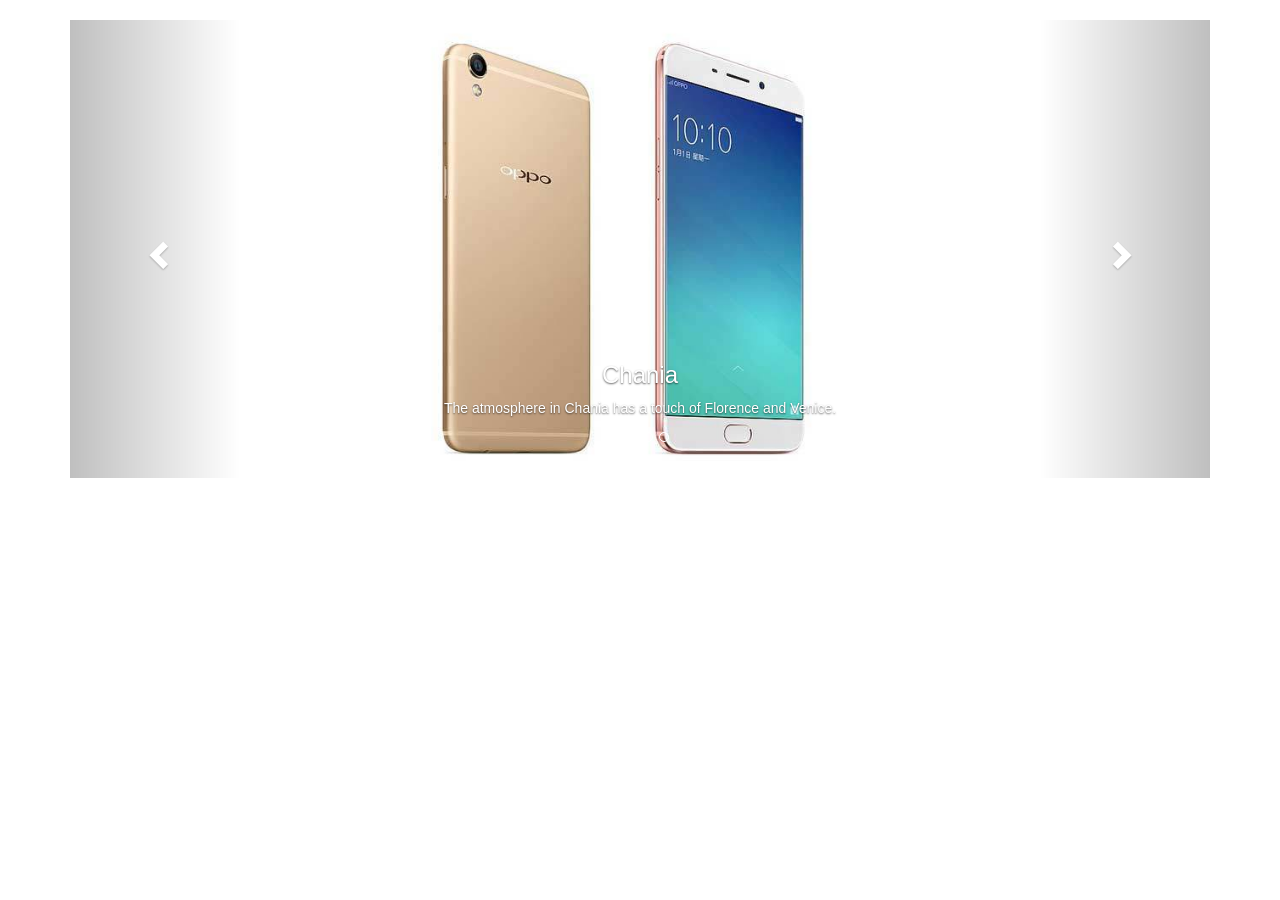
<file: Retail_App/WebContent/Carousel .html>
<!DOCTYPE html>
<html>
<head>
<meta charset="ISO-8859-1">
<title>Insert title here</title>

<meta charset="utf-8">
  <meta name="viewport" content="width=device-width, initial-scale=1">
  <link rel="stylesheet" href="https://maxcdn.bootstrapcdn.com/bootstrap/3.3.7/css/bootstrap.min.css">
  <script src="https://ajax.googleapis.com/ajax/libs/jquery/1.12.4/jquery.min.js"></script>
  <script src="https://maxcdn.bootstrapcdn.com/bootstrap/3.3.7/js/bootstrap.min.js"></script>
  <style>
  .carousel-inner > .item > img,
  .carousel-inner > .item > a > img {
      width: 70%;
      margin: auto;
  }
  </style>
</head>
<body>

<div class="container">
  <br>
  <div id="myCarousel" class="carousel slide" data-ride="carousel">
    <!-- Indicators -->
    <ol class="carousel-indicators">
      <li data-target="#myCarousel" data-slide-to="0" class="active"></li>
      <li data-target="#myCarousel" data-slide-to="1"></li>
      <li data-target="#myCarousel" data-slide-to="2"></li>
      <li data-target="#myCarousel" data-slide-to="3"></li>
    </ol>

    <!-- Wrapper for slides -->
    <div class="carousel-inner" role="listbox">

      <div class="item active">
        <img src="image/oppo.png" alt="Chania" width="460" height="345">
        <div class="carousel-caption">
          <h3>Chania</h3>
          <p>The atmosphere in Chania has a touch of Florence and Venice.</p>
        </div>
      </div>

      <div class="item">
        <img src="image/LeEcoMax.png" alt="Chania" width="460" height="345">
        <div class="carousel-caption">
          <h3>Chania</h3>
          <p>The atmosphere in Chania has a touch of Florence and Venice.</p>
        </div>
      </div>
    
      <div class="item">
        <img src="image/iphone.jpg" alt="Flower" width="460" height="345">
        <div class="carousel-caption">
          <h3>Flowers</h3>
          <p>Beatiful flowers in Kolymbari, Crete.</p>
        </div>
      </div>

      <div class="item">
        <img src="image/mobile1.png" alt="Flower" width="460" height="345">
        <div class="carousel-caption">
          <h3>Flowers</h3>
          <p>Beatiful flowers in Kolymbari, Crete.</p>
        </div>
      </div>
  
    </div>

    <!-- Left and right controls -->
    <a class="left carousel-control" href="#myCarousel" role="button" data-slide="prev">
      <span class="glyphicon glyphicon-chevron-left" aria-hidden="true"></span>
      <span class="sr-only">Previous</span>
    </a>
    <a class="right carousel-control" href="#myCarousel" role="button" data-slide="next">
      <span class="glyphicon glyphicon-chevron-right" aria-hidden="true"></span>
      <span class="sr-only">Next</span>
    </a>
  </div>
</div>
</body>
</html>
</file>
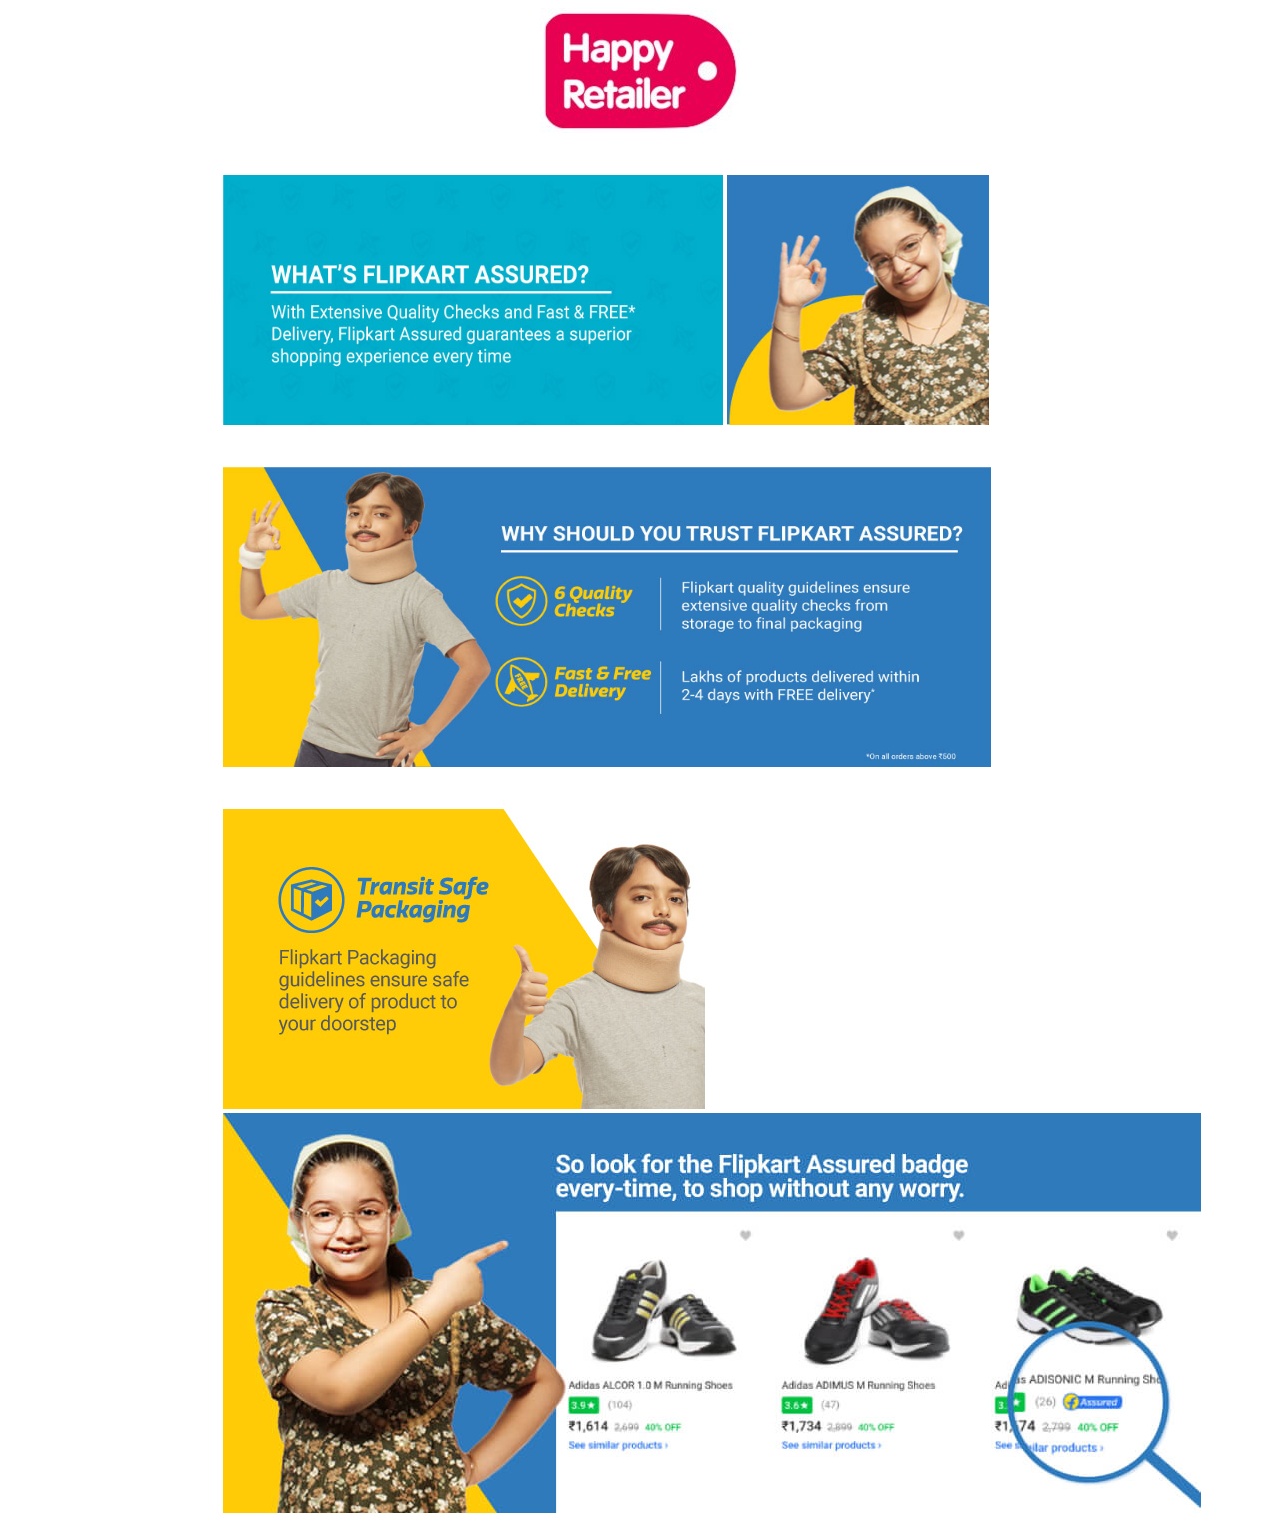
<file: Retail_App/WebContent/fAssured.html>
<!DOCTYPE html>
<html>
<head>
<meta charset="ISO-8859-1">
<title>Insert title here</title>
<link href="css/style.css" rel="stylesheet" type="text/css">
</head>
<body>
<div ng-controller="assuredCtrl">
<div align="center">
<img alt="" src="image/happy-reatiler.png">
</div>
<div class="display-retailer-images">
   <img alt="" src="image/flipkart-ass.png" width="500px" height="250px">
   <img alt="" src="image/happy-girls-img.jpg" height="250px">
</div>
<div class="display-retailer-images">
   <img alt="" src="image/flipkart-trust-img.jpg" width="768px" height="300px">
</div>
<div class="display-retailer-images">
    <img alt="" src="image/assured-seller1.pmg.jpg">
    <img alt="" src="image/assured-without=worry.jpg" >
</div>
</div>


</body>
</html>
</file>
<file: Retail_App/WebContent/css/style.css>
@CHARSET "ISO-8859-1";


.header
{
	background: #2874f0;
	position: fixed;
	z-index: 700;
	left: 0;
	right: 0;
}
.menu
{
	text-align: right;
	margin-top: 5px;
	width: 100%;
	
}
.menu ul
{
	padding: 0px;
	margin: 0px;
}
.menu ul a
{
	text-decoration: none;
	color: white;
	
}
.menu ul li
{
	display: inline-block;
	text-decoration: none;
	width: 8%;
    text-align: center;
    padding: 5px 0px;
}
.textBox
{
	border: 1px solid #999;
	outline: 0;
	height: 52px;
	background-repeat: no-repeat; 
	font-size: 15px;
	margin-top: 7px;
	padding: 0px 15px;
    width: 750px;
    color: black;
}
.mainMenu
{
	margin-left:5%;
	margin-right:5%;
	display: inline-block;
	margin-top: 5px;
	width: 90%;
}
.mainMenu ul {
	list-style: none;
	text-align: center;
	margin-bottom: 0px;
	padding: 0;
	z-index: 500;
}
.mainMenu ul li {
	/* background-color: #03A9F4; */
	/* border-bottom: 1px solid #c0c0c0; */
	width: 15%;
	height: 35px;
	line-height: 35px;
	text-align: center;
	float: left;
	position: relative;
}

.sub-menu{
	background: white;
}
.sub-menu li {
	width: 100% !important;
}
.mainMenu ul li a {
	text-decoration: none;
	color: white;
	display: block;
}

.mainMenu ul.sub-menu li a {
	text-decoration: none;
    color: #cccccc;
    display: block;
    text-align: center;
}

.mainMenu ul li a:hover {
	background-color: #ffffff;
	color: #1F729A;
}

.mainMenu ul ul {
	position: absolute;
	display: none;
}

.mainMenu ul li:hover>ul {
	display: block;
}
.sub-menu ul li a
{
	color: black;
}

.app-header {
	padding:10px;
	border-bottom: 1px solid #c0c0c0;
	background-size: 100% auto;
	background-position: center top;
	background-attachment: fixed;
	font-size: 17px;
	color: white;
	font-weight: bold;
	background-color: #2874f0;
	display: table;
    width: 100%;
    height: 60px;
}

.app-header h1
{
	text-align: center;
	color: white;
	font-size: 40px;
	margin: 0px;
	padding: 0px;
	display: table-cell;
    vertical-align: middle;
    width: 15%;
}

.app-icon{
	width: 60px;
	height: 60px;
	border-radius: 50%;
	background: white;
	display: table-cell;
    vertical-align: middle;
}

#footer
{
	background-color: #e4e4e4;
	width: 100%;
	padding-top: 5px;
	padding-bottom: 5px;
	margin-top: 5px;
	
}
#footer ul li 
{
	display:inline-block;
	width: 11.11%;
}
#footer ul li a
{
	color: black;
}
/*  .loginForm
{
	margin-left:10%;
	
}  */

/* form {
    border: 3px solid #f1f1f1;
} */
/* input[type=text], input[type=password]
 {
     width: 400px;
     padding: 12px 20px;
     display: inline-block;
     border: 1px solid #ccc;
     box-sizing: border-box;
 } */
 
  button {
	background-color: #2874f0;
	color: white;
	padding: 14px 19px;
	margin: 8px 0;
	border: none;
	cursor: pointer;
	
} 
/* .buttons
{
	 margin-top:5px;
	display: inline-block;
	margin-left: 5%;
	color: white;
	
}  */

.buttons
{
	margin-left: 5%;
	color: white;
	
}
.button1 {
	margin-top: 7px;
	width: 162px;
	height:35px;
	margin-left: 5%;
	padding-bottom:5px;
	padding-top:6px;
	color: white;
	
}
.main-image-box {
	width:800px;
	height:300px;
	margin-bottom: 5px;
	background-repeat: no-repeat;
	background-size: 100% auto;
	background-position: center top;
	background-attachment: fixed;
	margin-left: 3%;
}	

.loading { 
	border:1px solid #ddd;
	 padding:20px; 
	 margin:40px 5px;
	  width:80px;
	  }
.contact_us_label {
	width: 19%;
	text-align: right;
}
.contact_us_text {
	width: 40%;
	text-align: left;
}
.container {
	padding-left: 0px !important;
	padding-right: 0px !important;
}
.contact_us_mandatory_text {
	width: 3%;
	text-align: left;
}
.contact_us_text input, textarea {
	border: 1px solid grey;
}
.contact_us_error {
	width: 40%;
}	  
#sub-content {
    padding: 5% 10%;
    background: white;
}

.heading h4
{
	color: blue;
	/* font-size: 17px; */
	font: italic;
	text-align: center;
}
/* .container
{
	
    background: hsla(183, 100%, 42%, 0.26);
} */
./* text
{
	width: 700px;
} */

.mobile p
{
	font-size: 12px;
}
.footwear p
{
	font-size: 12px;
}
.women p
{
	font-size: 12px;
}

.red {
  border: solid 1px red;
}
.main_div
{
	margin-left: 2%;
	margin-right: 2%;
	
}
.app-header1 {
	padding:5px;
	border-bottom: 1px solid #c0c0c0;
	/* background-image: url("../images/oil.jpg"); */
	/* background-repeat: no-repeat; */
	background-size: 100% auto;
	background-position: center top;
	background-attachment: fixed;
	font-size: 17px;
	color: white;
	font-weight: bold;
	background-color: #31708f;
}

.app-header1 h1
{
	text-align: center;
	color: white;
	font-size: 40px;
	
}
.sign
{
	margin-left: 30%;
}
#pop
{
	
   width: 100%;
   height: 100%;
   position: fixed;
   z-index: 700;
   bottom: 0;
   padding: 10px;
   background: rgba(16, 12, 12, 0.49);
   
}

.login-form{
	background: white;
    width: 400px;
    margin: 0 auto;
    padding: 50px 50px;
    overflow: hidden;
    display: inline-block;
    height: 100%;
}
/* input[type=text], input[type=password] {
	width: 200px;
	height: 30px;
	padding: 12px 20px;
	margin: 8px 0;
	display: inline-block;
	border: 1px solid #ccc;
	box-sizing: border-box;
} */
.btn-primary
{
	background: #fb641b !important;
	border: none !important;
}

.btn-block
{
	width: 300px !important;
}
.signBtn
{
	
	border: none;
	color: #2874f0;
	background-color: #eee;
	margin-top: 16px;
	width: 300px;
	font-weight: bold;
	
}
.text
{
	border-bottom: 1px solid #e0e0e0;
	width: 300px;
	padding: 10px;
    padding-right: 70px;
    margin-bottom: 10px;
}

.password-container{
	position: relative;
}
.forgotLink
{
	right: 10px;
    top: 10px;
    position: absolute;
    font-weight: bold;
	
}
.accountRecover
{
	
    bottom: 16px;
    padding-right: 17px;
    margin-top: 30%;
    font-size: 12px;
}
.login-container{
	width: 100%;
    height: 80%;
    text-align: center;
    max-height: 500px;
}
.sideDiv
{
	background-color: #2874f0;
	height: 100%;
	width: 250px;
	display: inline-block;
	vertical-align: top;
	padding: 40px 35px;
}
/* .loginName
{
	font-size: 29px;
} */

.cancel
{
	display: inline-block;
	color: white;
	vertical-align: top;
	background: transparent;
	font-size: 30px;
	
}
.subdiv
{
	position: absolute;
}

.loginName
{
	font-size: 29px;
	font-weight:bold;
    color: white;
   
}
.info
{
	font-size: 18px;
	color: white;
	display: inline-block;
	margin-top: 16px;
}
.retailApp
{
	margin-top: 60%;
}

.input-error{
	border: 1px solid red;
}
.img-box
{
	/* width:200px;
	height: 120px; */
	width: 250px;
	height: 200px; 
	-webkit-transition: all 0.3s ease-out;
	-moz-transition: all 0.3s ease-out;
	-o-transition: all 0.3s ease-out;
	transition: all 0.3s ease-out;
}
.img-box:HOVER
{
	-moz-transform: scale(1.1);
	-webkit-transform: scale(1.1);
	-o-transform: scale(1.1);
	-ms-transform: scale(1.1);
	transform: scale(1.1);
}

.display-product-info
{
	/* width:16.66%;
	height: 250px; */
	display: inline-block;
	 /* width:530px;
    height:210px */;
    margin: 5px 20px;
}

.display-product-info h4{
	font-size: 14px;
    font-weight: 500;
    margin-top: 15px;
}
.medium{
	font-size: 18px;
    font-weight: 500;
    padding-top: 4px;
}
.display-scroll
{
	border: none;
    overflow-x: hidden;
    overflow-y: hidden;
    width: 100%;
    display: inline-block;
}
.product-container-main{
	height: 390px;
	position: relative;
	background: #ffffff;
	margin: 10px;
}
.product-header{
	padding: 10px;
	display: inline-block;
}
.arrow{
	font-size: 30px;
    display: inline-block;
    text-align: center;
    position: absolute;
    top: 40%;
    padding: 10px;
    background: #2874f0;
    color: black;
    z-index: 10;
   
}
.left{
	left: 0;
	border-radius: 0 4px 4px 0;
}
.right{
	right: 0;
	border-radius: 4px 0px 0px 4px;
}
.product-item{
	text-align: center;
    list-style: none;
}
.original-price
{
	text-decoration: line-through;
	font-weight: bold;
	margin-left: 2%;
}
.offer-price
{
	color: #16be48;
	margin-left: 2%;
}
.product-title
{
	font-weight: bold;
	margin-left: 2%;
}
.Hurru-up
{
	color: rgba(76, 70, 70, 0.86);
	font-size: 30px;
	font-weight: bold;
}
.display-information
{
	width: 100%;
	display: inline-flex;
	padding: 0px;
	
}
#slides_control > div
{
	 height: 200px;
}
.img
{
	 margin:auto;
     width: 400px;
}
#slides_control {
  position:absolute;
  width: 400px;
  left:50%;
  top:20px;
 margin-left:-200px;
}
.display-selling-information
{
	/* padding-top:2%; */
	width: 100%;
	display: inline-flex;
}

.display-selling-scroll
{
	margin-top: 2%;
	 overflow-x: scroll;
    overflow-y: hidden;
    width: 1200px;
}
.main-view{
	background: rgba(238, 238, 238, 0.26);

}
.searchBox-button
{
	/* width:5%; */
	background-color: #ffe11b;
	color: black;
	font-weight: 500;
}
.cart 
{
	background-color: #2469d9;
    box-shadow: 0 2px 4px 0 rgba(0,0,0,.23),inset 1px 1px 0 0 hsla(0,0%,100%,.2);
    padding: 10px 0;
    text-align: center;
    height: 41px;
    border-radius: 2px;
    font-weight: 500;
    margin-top: 5px;
    width: 150px;
    color: white;
    font-size:15px;
    font-weight:bold;
    margin-left: 2%;
   
   
}

.cart-show
{
	height: 16px;
	width: 16px;
	vertical-align: middle;
	padding: 2px 4px;
}
.cart-show-icon
{
	background-color: rgba(0,0,0,.1);
	    padding: 3px 6px;
	    height: 160px;
	    padding-right: 5px;
}
.retail-footer
{
	background-color: gray;
}
.retail-footer
{
	background-color: var(--color-white-bg);
	margin-top: 25px;
	border-top: 18px solid #ddd;
	
}
.retailer-row
{
	width: 90%;
	/* display: inline-block; */
margin-left: 10%;
}
.retailer-row-1
{
	width: 28.33%;
	display: inline-block;
}
.display-footer
{
	padding-right: 10%;
}
.display-content
{
	padding: 0.7px;
	line-height: 23px;
	font-size: 13px;
	font-weight: 500;
	color: #565656;
}
.display-submenu
{
	display: block;
	font-weight: 400;
	font-size: 11px;
    border-bottom: 1px solid #e4e4e4;
    color: #565656;
    margin: 2px;
    padding: 2px;
}
.retailer-row-2
{
	width: 28.33%;
	display: inline-block;
}
.retailer-row-3
{
	width: 28.33%;
	display: inline-block;
}
.mySlides 
{
	display:none;
}

.sign-container{
	width: 100%;
    height: 80%;
    text-align: center;
    max-height: 500px;
}
.pop-window
{
	
   width: 100%;
   height: 100%;
   position: fixed;
   z-index: 700;
   bottom: 0;
   padding: 10px;
   background: rgba(16, 12, 12, 0.49);
   
}
.sign-form{
	background: white;
    width: 400px;
    margin: 0 auto;
    padding: 50px 50px;
    overflow: hidden;
    display: inline-block;
    height: 100%;
}

.carousel-inner > .item > img,
  .carousel-inner > .item > a > img {
      width: 70%;
      margin: auto;
}
.container
{
	width: 100% !important;
	/* height: 450px !important; */
	background-color: white !important;
}
.view-all
{
	background: #2874f0;
	color: #fff;
	box-shadow: 0 2px 4px 0 rgba(0,0,0,.2);
	border: none;
}

.Retailermenu
{
	position: absolute;
	width: 100%;
	top: 85px;
	z-index: 6;
	display: block;
}
.
.menu-bar
{
	width: 978px;
}

.display-menu
{
	display: inline-block;
}

nav {
    background-color: #2874f0;
    border: 1px solid #333;
    color: #fff;
    display: block;
    margin: 0;
    overflow: hidden;
    
}
nav ul{
    margin: 0;
    padding: 0;
    list-style: none;
    color: white;
    z-index: 700;
}
nav ul li {
    margin: 0;
    display: inline-block;
    list-style-type: none;
    transition: all 0.2s;
}

nav > ul > li > a {
    color: #f5f5f5;
    display: block;
    line-height: 2em;
    padding: 0.5em 2em;
    text-decoration: none;
    font-weight: bold;

}
nav > ul > li > a :HOVER
{
	color: #2874f0;
	text-decoration: none;
}

nav li > ul{
    display : none;
    margin-top:1px;
    background-color: #bbb;
   

}

nav li > ul li{
    display: block;
}

nav  li > ul li a {
    color: #111;
    display: block;
    line-height: 2em;
    padding: 0.5em 2em;
    text-decoration: none;
    
}
nav  li > ul li a:HOVER
{
	text-decoration: none;
	color: #2874f0;
}

nav li:hover {
    /* background-color: #666; */
    color: #ffe11b;
}
nav li:hover > ul{
    position:absolute;
    display : block;
}
nav li > ul > li ul  {
    display: none;
   color: #ffe11b;
   color: #ffe11b;
}
nav li > ul > li:hover > ul  {
    position:absolute;
    display : block;
    margin-left:100%;
    margin-top:-3em;
    color: #ffe11b;
}

.retailer-menu
{
	text-align: center;
}
.slider-info
{
	text-align: center;
}
.slider-info h3
{
	color: red;
	font-weight: bold;
}

.display-retailer-images
{
	margin-top:3%;
	margin-left: 17%;
	margin-right: 17%;
}

.Retailer-order
{
	border-top:2px solid #e4e4e4;
	width:100%;
	/* border: 1px solid #e4e4e4; */
	border-bottom: 2px solid #e4e4e4;
	text-align: center;
	
}
.display-retailer-order
{
	vertical-align: top;
	margin: 20px 0;
	font-size: 15px;
	text-transform: uppercase;
	/* border: 1px solid #e4e4e4; */
	text-align: center;
	display: inline-block;
	
}

.track-order
{
	
	display: inline-block;
	/* border: 1px solid #e4e4e4; */
	padding-right: 5px;
	
}

.map-img
{
	display: inline-block;
	
}
.easy-return
{
	display: inline-block;
	border-left: 1px solid #e4e4e4;
	
}
.online-cancellation
{
	display: inline-block;
	border-left: 1px solid #e4e4e4;
}
.policies
{
	width: 100%;
	padding-top: 20px;
	padding-bottom: 20px;
}
.policiese
{
	display: inline-block;
	margin-left: 3%;
}
.return-policies
{
	display: inline-block;
}
.Security
{
	display: inline-block;
	border-left: 2px solid #e4e4e4;
}
.privacy
{
	display: inline-block;
	border-left: 2px solid #e4e4e4;
}
.infringement
{
	display: inline-block;
	border-left: 2px solid #e4e4e4;
}
.term-use
{
	display: inline-block;
	border-left: 2px solid #e4e4e4;
}
.social-media-icon
{
	display: inline-block;
}
.facebook-icon
{
	display: inline-block;
}
.twitter-icon
{
	display: inline-block;
}
.google-icon
{
	display: inline-block;
}
.youtube-icon
{
	display: inline-block;
}

.left carousel-control
{
	background-color: white !important;
}
nav > ul > li > a:HOVER {
	color: #ffe11b;
	text-decoration: none;
}
.rating-of-product
{
	color: white;
	background-color: #16be48;
}

.retailerApp-menu
{
	position: fixed;
}
</file>
